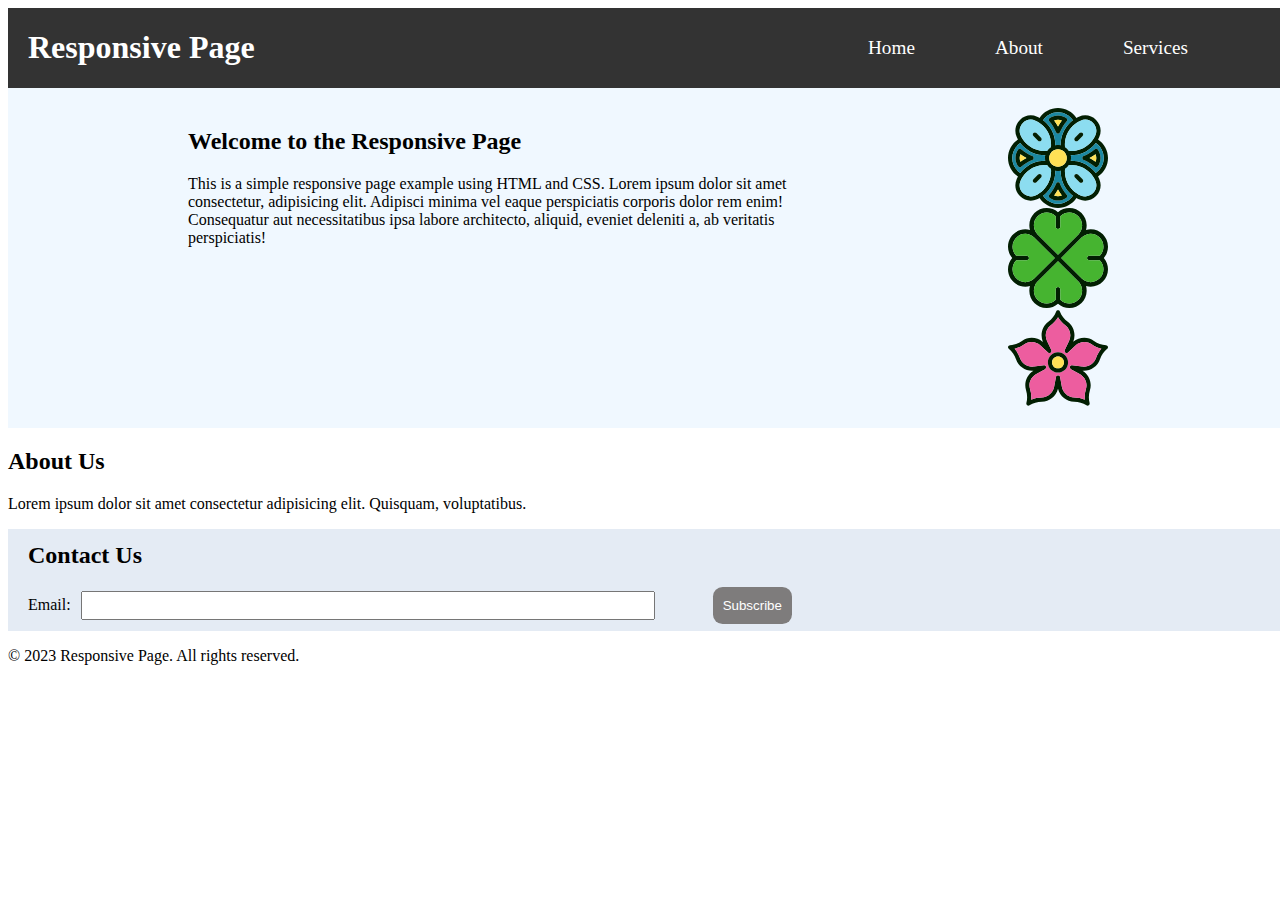
<file: week_1/Resposive_page/index.html>
<!DOCTYPE html>
<html lang="en">

<head>
    <meta charset="UTF-8">
    <meta name="viewport" content="width=device-width, initial-scale=1.0">
    <title>Responsive Page</title>
    <link rel="stylesheet" href="style.css">
</head>

<body>
    <div class="navbar">
        <h1>Responsive Page</h1>
        <ul class="nav-list">
            <li><a href="#">Home</a></li>
            <li><a href="#">About</a></li>
            <li><a href="#">Services</a></li>
        </ul>
    </div>
    <div class="main">
        <div class="content">
            <h2>Welcome to the Responsive Page</h2>
            <p>This is a simple responsive page example using HTML and CSS.
                Lorem ipsum dolor sit amet consectetur, adipisicing elit. Adipisci minima vel eaque perspiciatis
                corporis dolor rem enim! Consequatur aut necessitatibus ipsa labore architecto, aliquid, eveniet
                deleniti a, ab veritatis perspiciatis!
            </p>
        </div>
        <div class="images">
            <img src="/week_1/Resposive_page/images/blue.svg" alt="first image">
            <img src="/week_1/Resposive_page/images/clover.svg" alt="second image">
            <img src="/week_1/Resposive_page/images/flower.svg" alt="third image">
        </div>
    </div>
    <div class="about">
        <h2>About Us</h2>
        <p>Lorem ipsum dolor sit amet consectetur adipisicing elit. Quisquam, voluptatibus.</p>
    </div>
    <div class="contact">
        <h2>Contact Us</h2>
        <form action="" method="post">
            <label for="Email">Email:</label>
            <input type="email" name="" id="">
            <button>Subscribe</button>
        </form>
    </div>

    <div class="footer">
        <p>&copy; 2023 Responsive Page. All rights reserved.</p>
    </div>

</body>

</html>
</file>
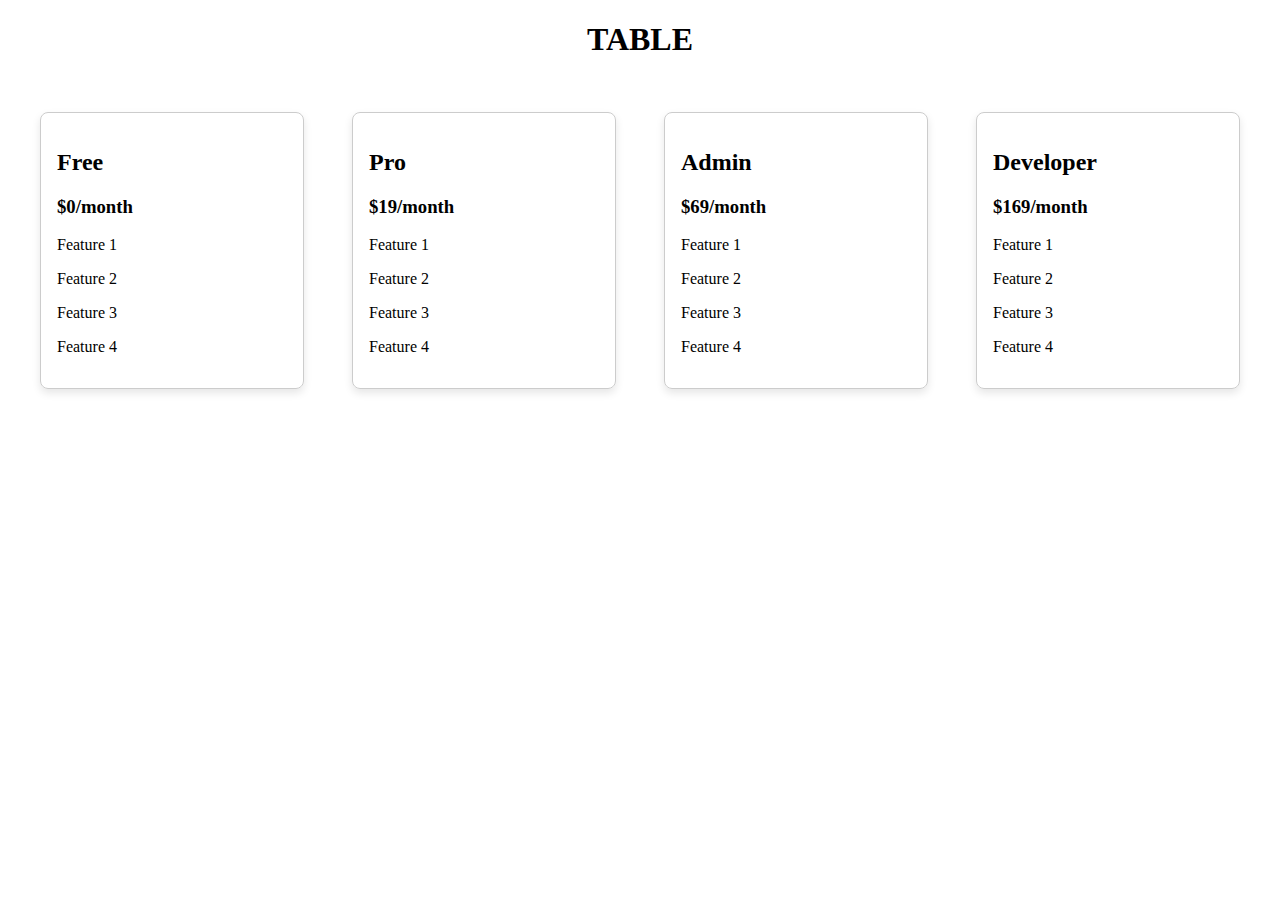
<file: week_2/cssGrid&Transition/index.html>
<!DOCTYPE html>
<html lang="en">
<head>
    <meta charset="UTF-8">
    <meta name="viewport" content="width=device-width, initial-scale=1.0">
    <title>cssPractice</title>
    <link rel="stylesheet" href="style.css">
</head>
<body>
    <h1 style="text-align: center;">TABLE</h1>
    <div class="table">
        <div class="one card">
            <h2>Free</h2>
            <h3>$0/month</h3>
            <p>Feature 1</p>
            <p>Feature 2</p>
            <p>Feature 3</p>
            <p>Feature 4</p>
        </div>
        <div class="two card">
            <h2>Pro</h2>
            <h3>$19/month</h3>
            <p>Feature 1</p>
            <p>Feature 2</p>
            <p>Feature 3</p>
            <p>Feature 4</p>
        </div>
        <div class="three card">
            <h2>Admin</h2>
            <h3>$69/month</h3>
            <p>Feature 1</p>
            <p>Feature 2</p>
            <p>Feature 3</p>
            <p>Feature 4</p>
        </div>
        <div class="four card">
            <h2>Developer</h2>
            <h3>$169/month</h3>
            <p>Feature 1</p>
            <p>Feature 2</p>
            <p>Feature 3</p>
            <p>Feature 4</p>
        </div>
    </div>
</body>
</html>
</file>
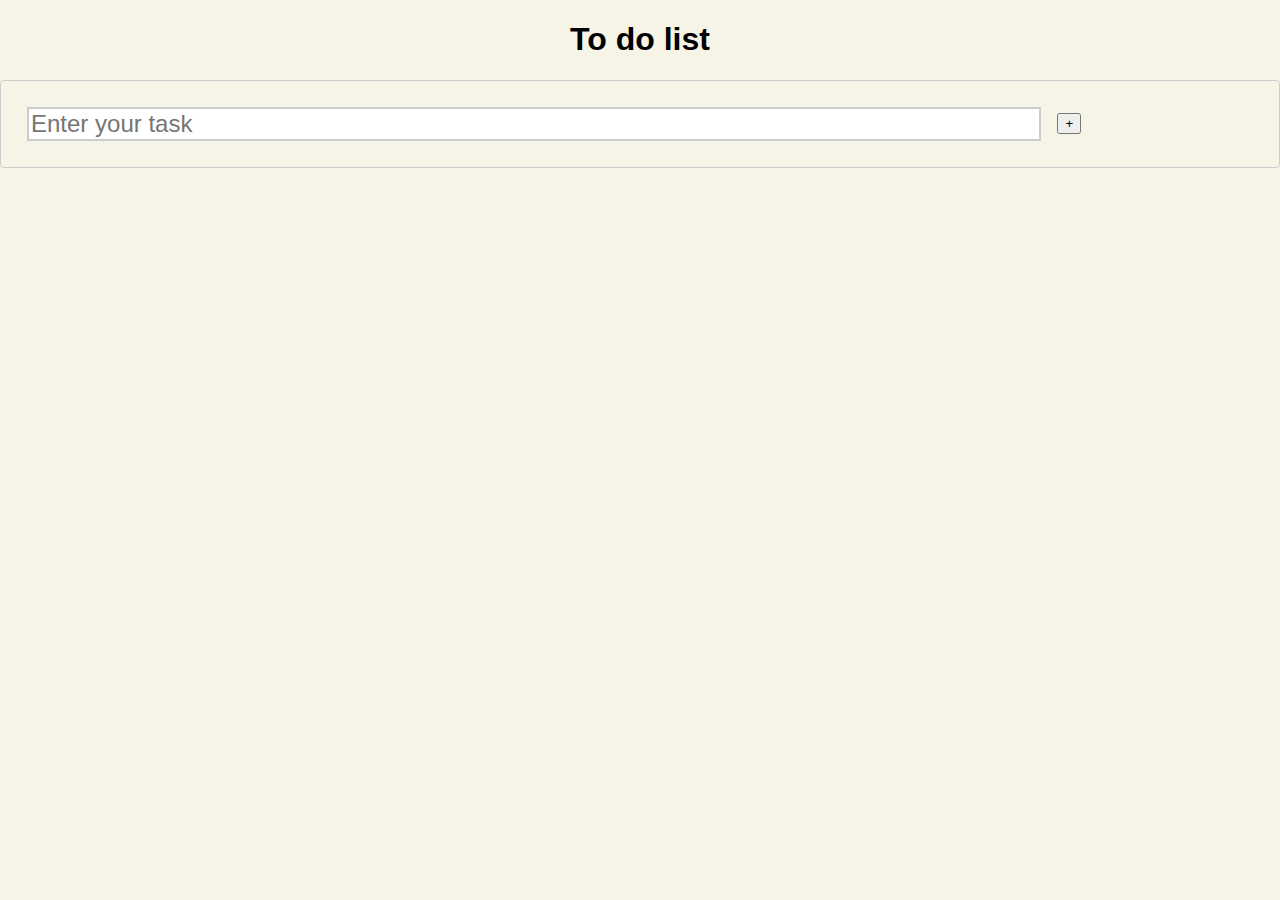
<file: week_3/DOM/index.html>
<!DOCTYPE html>
<html lang="en">

<head>
    <meta charset="UTF-8">
    <meta name="viewport" content="width=device-width, initial-scale=1.0">
    <title>Document</title>
    <link rel="stylesheet" href="style.css">
</head>

<body>
    <h1 style="text-align: center;">To do list</h1>

    <div class="textbox">
        <input type="text" placeholder="Enter your task" id="taskInput">
        <div class="button">
            <button id="addTaskButton">+</button>
        </div>
    </div>

    <div class="cardBox">
      <ul class="taskList">
    
      </ul>
    </div>

</body>
<script src="index.js"></script>

</html>
</file>
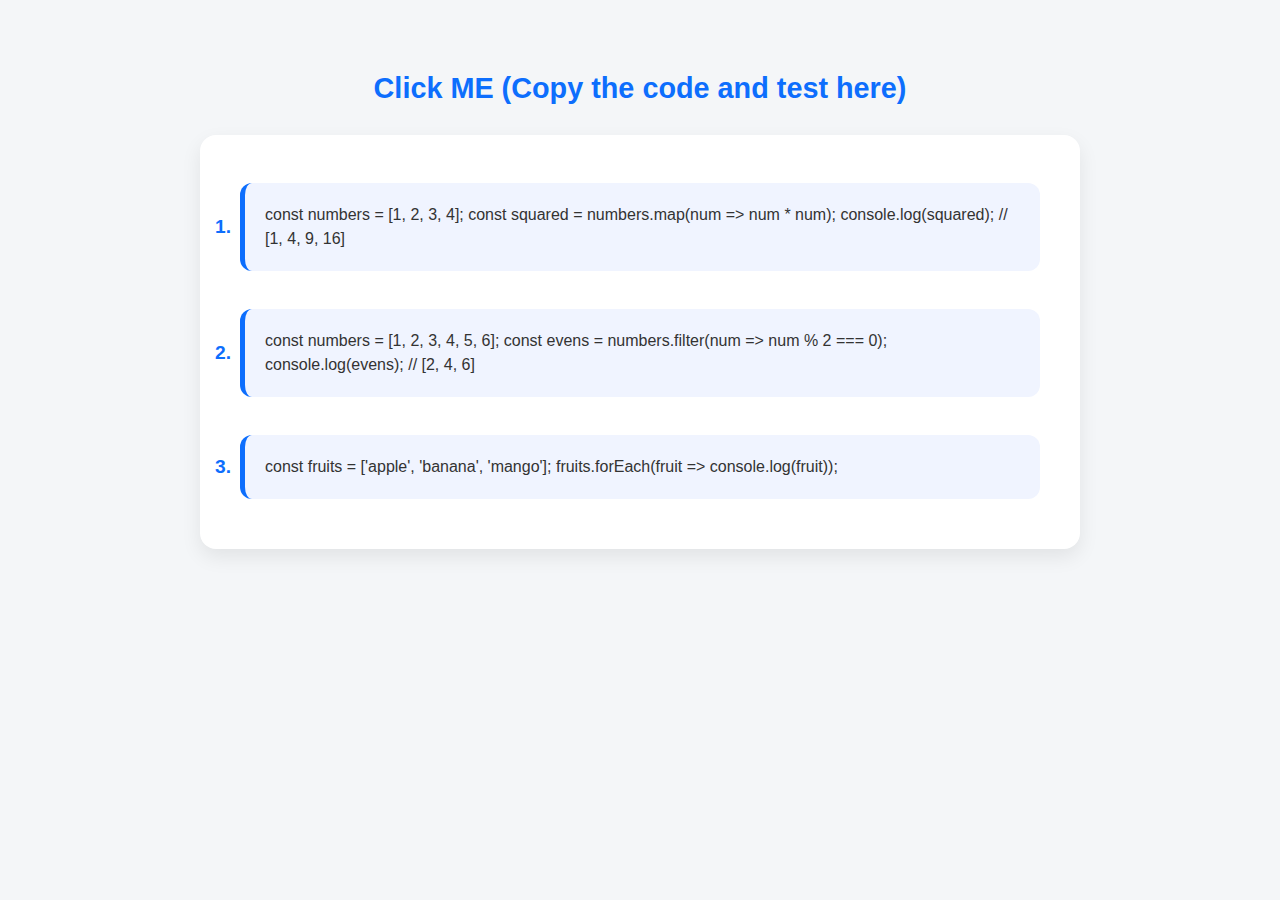
<file: week_3/functionsJS/ArrowFunction/index.html>
<!DOCTYPE html>
<html lang="en">
<head>
    <meta charset="UTF-8">
    <meta name="viewport" content="width=device-width, initial-scale=1.0">
    <title>Document</title>
    <link rel="stylesheet" href="style.css">
</head>
<body>
    <h2>
        <a href="https://www.programiz.com/javascript/online-compiler/">Click ME (Copy the code and test here)</a>
    </h2>
    <ol>
        <br>
        <li>
            const numbers = [1, 2, 3, 4];
const squared = numbers.map(num => num * num);
console.log(squared); // [1, 4, 9, 16]

        </li>
<br>
        <li>
            const numbers = [1, 2, 3, 4, 5, 6];
const evens = numbers.filter(num => num % 2 === 0);
console.log(evens); // [2, 4, 6]

        </li>
<br>
        <li>
            const fruits = ['apple', 'banana', 'mango'];
fruits.forEach(fruit => console.log(fruit));

        </li>
    </ol>
</body>
</html>
</file>
<file: week_1/Resposive_page/style.css>
body{
    width: 100%;
}

.navbar {
    background-color: #333;
    color: white;
    display: flex;
    padding: 0px 20px;
    justify-content: space-between;

}

.navbar h1 {
    display: inline-block;
    width: 19rem;
}

.nav-list {
    display: flex;
    justify-content: space-evenly;
    align-items: center;
    list-style: none;
    width: 30rem;
}

.nav-list li a {
    color: white;
    text-decoration: none;
    font-size: larger;
}

/* mainpage */

.main {
    display: flex;
    justify-content: space-evenly;
    padding: 20px 0px;
    background-color: aliceblue;
}

.content {
    width: 50%;
}

img {
    height: 100px;
    display: block;
}

/* contact us form  */

.contact {
    background-color: #e4ebf4;
    padding:1px 20px;
}

.contact h2 {
    margin: 12px 0px;
}

.contact form {
    display: flex;
    align-items: center;
}

.contact form input {
    margin: 10px 10px;
    padding: 5px;
    width: 35rem;
}

.contact form button {
    padding: 5px 10px;
    background-color: #7e7c7c;
    color: white;
    border: none;
    height: 2.3rem;
    border-radius: 0.6rem;
    margin: 0rem 3rem;

}

@media (max-width: 768px) {
    .navbar {
        flex-direction: column;
    }
     
    .main {
        flex-direction: column;
        align-items: center;
        width: 100%;
        padding: 0px 10px;
    }

    .content {
        width: 100%;
        padding: 0px 10px;
    }

    .images{
        display: flex;
        justify-content: space-evenly;
        align-items: center;
        flex-wrap: wrap;
        width: 100%;
    }
  }
</file>
<file: week_2/cssGrid&Transition/style.css>
.table{
    display: grid;
    gap: 16px;
    padding: 16px;
    grid-template-columns: 1fr 1fr 1fr 1fr;
}

.card{
    border: 1px solid #ccc;
    border-radius: 8px;
    padding: 16px;
    margin: 16px;
    box-shadow: 0 4px 8px rgba(0, 0, 0, 0.1);
    transition: all 0.3s ease;
}

.card:hover{
    transform: scale(1.05);
    box-shadow: 0 8px 16px rgba(0, 0, 0, 0.2);
}

@media (max-width: 1111px) {
    .table{
        grid-template-columns: 1fr 1fr;
    }
    
}

@media (max-width: 555px) {
    .table{
        grid-template-columns: 1fr;
    }
    
}
</file>
<file: week_3/DOM/style.css>
body{
    font-family: Arial, sans-serif;
    background-color: #f5f4e6;
    margin: 0;
    padding: 0;
}
.textbox {
    width: 100%;
    height: auto;
    padding: 10px;
    border: 1px solid #ccc;
    border-radius: 4px;
    box-sizing: border-box;
    display: flex;
    align-items: center;
}

input {
    width: 80%;
    height: 100%;
    border: 2px solid #ccc;
    outline: none;
    font-size: 1.5rem;
    margin: 1rem;
}

.addTaskButton {
    background-color: yellow;
    border-radius: 50%;
    height: 4rem;
    width: 4rem;
    font-size: 3rem;
}

.cardBox ul {
    list-style-type: none;
    display: grid;
    gap: 16px;
    padding: 16px;
    grid-template-columns: 1fr 1fr 1fr 1fr;
}

.cardBox {
    display: flex;
    justify-content: center;
    align-items: center;
    flex-direction: column;
    margin: 16px;
}

.card {
    
    background-color: #ffffff;
    border: 1px solid #ccc;
    border-radius: 8px;
    padding: 16px;
    margin: 16px;
    box-shadow: 0 4px 8px rgba(0, 0, 0, 0.1);
    transition: all 0.3s ease;
    min-width: 300px;
    min-height: 200px;
    display: flex;
    flex-direction: column;
    justify-content: space-between;
    transition: all 0.3s ease;
}


.card:hover {
    transform: scale(1.05);
    box-shadow: 0 8px 16px rgba(0, 0, 0, 0.2);
}

.card button {
    background-color: red;
    color: white;
    border: none;
    border-radius: 4px;
    padding: 8px 16px;
    cursor: pointer;
    font-size: 1rem;
}

@media (max-width: 1111px) {
    .cardBox ul {
        grid-template-columns: 1fr 1fr;
    }
    
}

@media (max-width: 555px) {
    .cardBox ul {
        grid-template-columns: 1fr;
    }
    
}
</file>
<file: week_3/functionsJS/ArrowFunction/style.css>
* Reset some default styles */
  * {
    margin: 0;
    padding: 0;
    box-sizing: border-box;
  }

  body {
    font-family: 'Segoe UI', Tahoma, Geneva, Verdana, sans-serif;
    background: #f4f6f8;
    padding: 40px 20px;
    color: #333;
  }

  h2 {
    text-align: center;
    margin-bottom: 30px;
    font-size: 1.8rem;
    color: #0d6efd;
  }

  h2 a {
    color: #0d6efd;
    text-decoration: none;
    transition: 0.3s;
  }

  h2 a:hover {
    color: #084298;
    text-decoration: underline;
  }

  ol {
    background: #ffffff;
    max-width: 800px;
    margin: 0 auto;
    padding: 30px 40px;
    border-radius: 16px;
    box-shadow: 0 8px 20px rgba(0, 0, 0, 0.08);
    counter-reset: item;
  }

  li {
    background-color: #f0f4ff;
    padding: 20px;
    border-left: 5px solid #0d6efd;
    border-radius: 12px;
    margin-bottom: 20px;
    font-size: 1rem;
    line-height: 1.5;
    list-style: none;
    position: relative;
  }

  li::before {
    counter-increment: item;
    content: counter(item) ".";
    position: absolute;
    left: -30px;
    top: 50%;
    transform: translateY(-50%);
    font-weight: bold;
    font-size: 1.2rem;
    color: #0d6efd;
  }

  code {
    display: block;
    background-color: #e7ecf3;
    padding: 12px 15px;
    border-radius: 8px;
    font-family: 'Courier New', monospace;
    color: #212529;
    white-space: pre-wrap;
    margin-top: 10px;
  }

  @media (max-width: 600px) {
    ol {
      padding: 20px;
    }

    li {
      font-size: 0.95rem;
    }

    h2 {
      font-size: 1.5rem;
    }
  }
</file>
